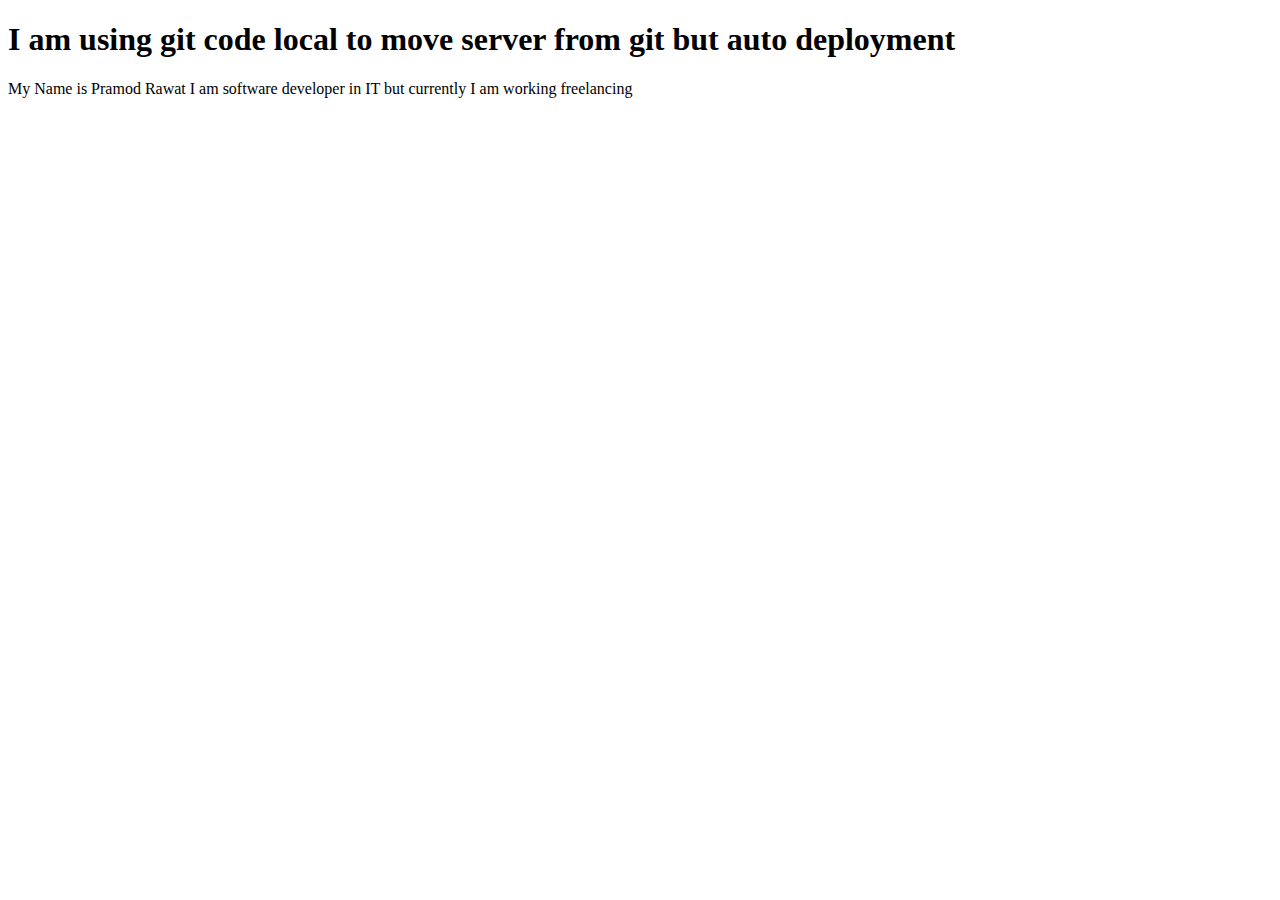
<file: index.html>
<!DOCTYPE html>
<html>
<head>
	<title>Demo Server | Git to Server</title>
</head>
<body>

	<h1>I am using git code local to move server from git but auto deployment</h1>
	<p>My Name is Pramod Rawat I am software developer in IT but currently I am working freelancing</p>

</body>
</html>
</file>
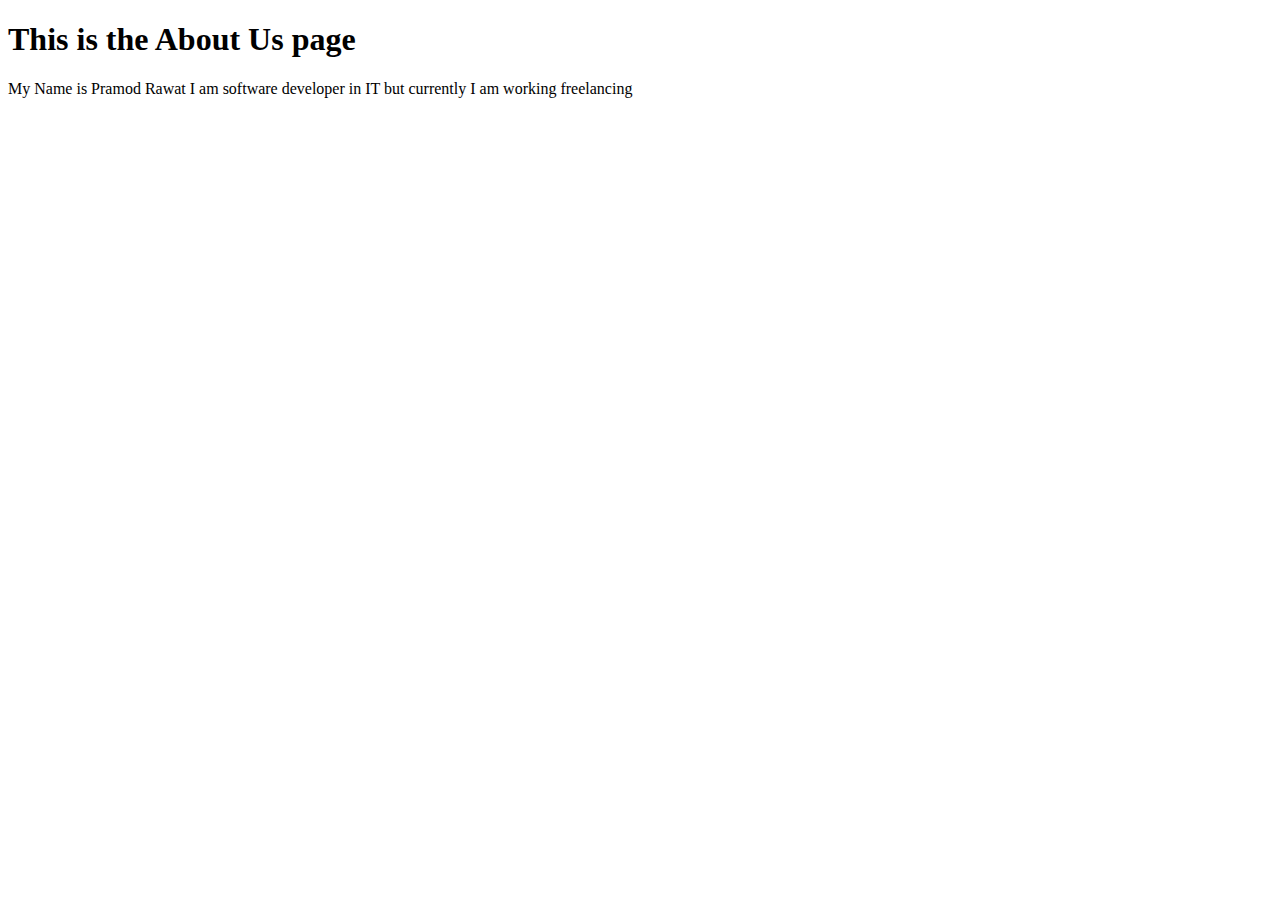
<file: about.html>
<!DOCTYPE html>
<html>
<head>
	<title>About Server | Git to Server</title>
</head>
<body>

	<h1>This is the About Us page</h1>
	<p>My Name is Pramod Rawat I am software developer in IT but currently I am working freelancing</p>

</body>
</html>
</file>
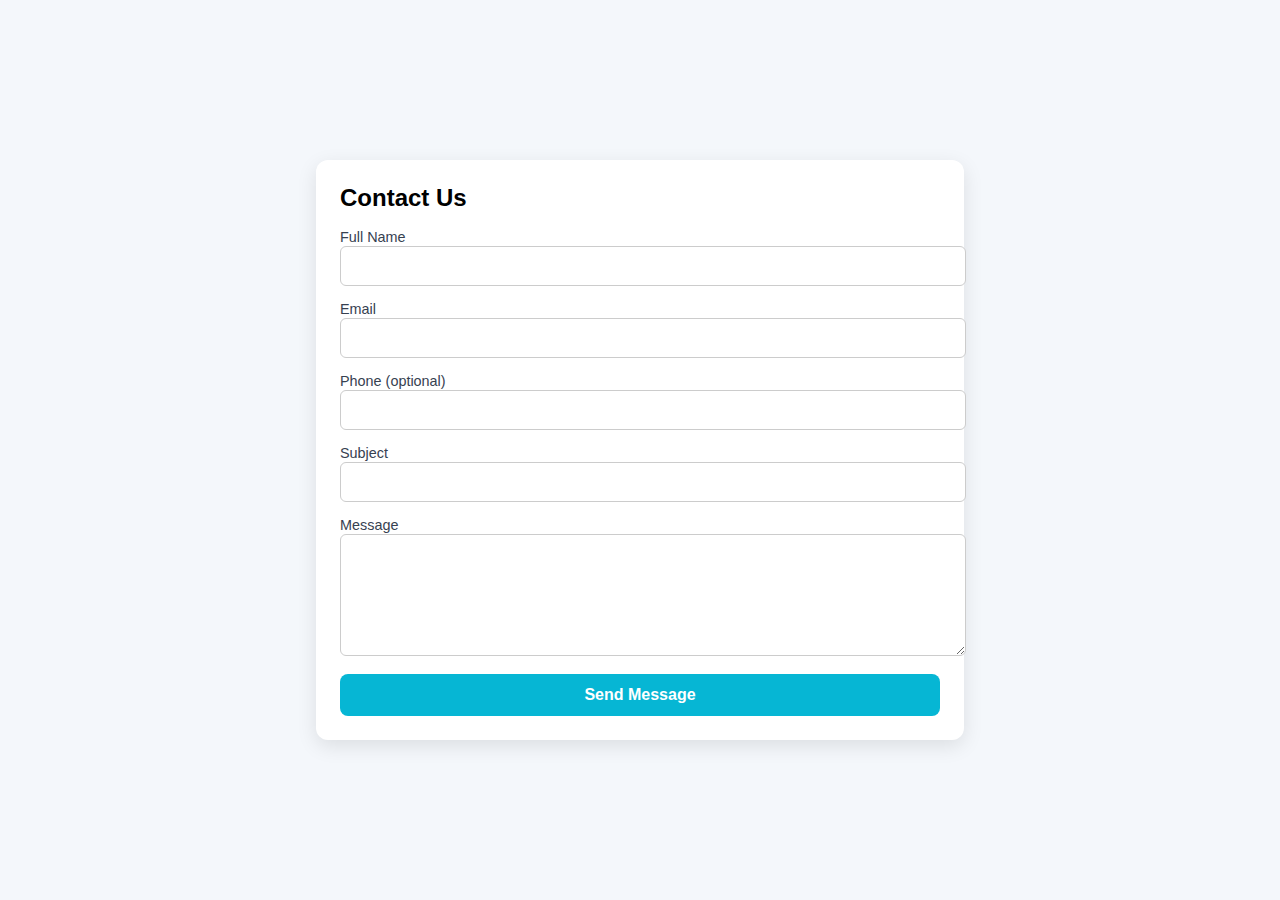
<file: contact.html>
<!doctype html>
<html lang="en">
<head>
  <meta charset="utf-8" />
  <meta name="viewport" content="width=device-width,initial-scale=1" />
  <title>Contact Us</title>
  <style>
    body{font-family:sans-serif;background:#f4f7fb;margin:0;display:flex;align-items:center;justify-content:center;min-height:100vh}
    .card{background:#fff;max-width:600px;width:100%;padding:24px;border-radius:12px;box-shadow:0 6px 20px rgba(0,0,0,0.1)}
    h1{margin-top:0;font-size:1.5rem}
    form{display:grid;gap:14px}
    label{font-size:0.9rem;margin-bottom:4px;color:#374151}
    input,textarea{padding:10px 12px;border:1px solid #ccc;border-radius:6px;font-size:1rem;width:100%}
    input:focus,textarea:focus{outline:none;border-color:#06b6d4;box-shadow:0 0 0 3px rgba(6,182,212,0.2)}
    textarea{min-height:100px}
    button{padding:12px;background:#06b6d4;color:#fff;border:none;border-radius:8px;font-size:1rem;cursor:pointer;font-weight:600}
    button:disabled{opacity:.6;cursor:not-allowed}
    .form-message{padding:10px;border-radius:6px;display:none}
    .success{background:#ecfdf5;color:#065f46;border:1px solid #bbf7d0}
    .error{background:#fef2f2;color:#7f1d1d;border:1px solid #fecaca}
  </style>
</head>
<body>
  <div class="card">
    <h1>Contact Us</h1>
    <form id="contactForm">
      <div>
        <label for="name">Full Name</label>
        <input id="name" name="name" type="text" required />
      </div>
      <div>
        <label for="email">Email</label>
        <input id="email" name="email" type="email" required />
      </div>
      <div>
        <label for="phone">Phone (optional)</label>
        <input id="phone" name="phone" type="tel" />
      </div>
      <div>
        <label for="subject">Subject</label>
        <input id="subject" name="subject" type="text" required />
      </div>
      <div>
        <label for="message">Message</label>
        <textarea id="message" name="message" required></textarea>
      </div>
      <button type="submit" id="submitBtn">Send Message</button>
      <div id="formMessage" class="form-message"></div>
    </form>
  </div>

  <script>
    const form = document.getElementById("contactForm");
    const formMessage = document.getElementById("formMessage");
    const submitBtn = document.getElementById("submitBtn");

    form.addEventListener("submit", async (e) => {
      e.preventDefault();
      formMessage.style.display = "none";
      submitBtn.disabled = true;
      submitBtn.textContent = "Sending...";

      const data = {
        name: form.name.value.trim(),
        email: form.email.value.trim(),
        phone: form.phone.value.trim(),
        subject: form.subject.value.trim(),
        message: form.message.value.trim()
      };

      try {
        const res = await fetch("send-form.php", {
          method: "POST",
          headers: {"Content-Type": "application/json"},
          body: JSON.stringify(data)
        });

        if (!res.ok) throw new Error("Network error");

        const result = await res.json();
        if (result.ok) {
          formMessage.textContent = "✅ Thank you! Your message has been sent.";
          formMessage.className = "form-message success";
          formMessage.style.display = "block";
          form.reset();
        } else {
          throw new Error(result.error || "Unknown error");
        }
      } catch (err) {
        formMessage.textContent = "❌ Could not send the message. Please try again.";
        formMessage.className = "form-message error";
        formMessage.style.display = "block";
      } finally {
        submitBtn.disabled = false;
        submitBtn.textContent = "Send Message";
      }
    });
  </script>
</body>
</html>
</file>
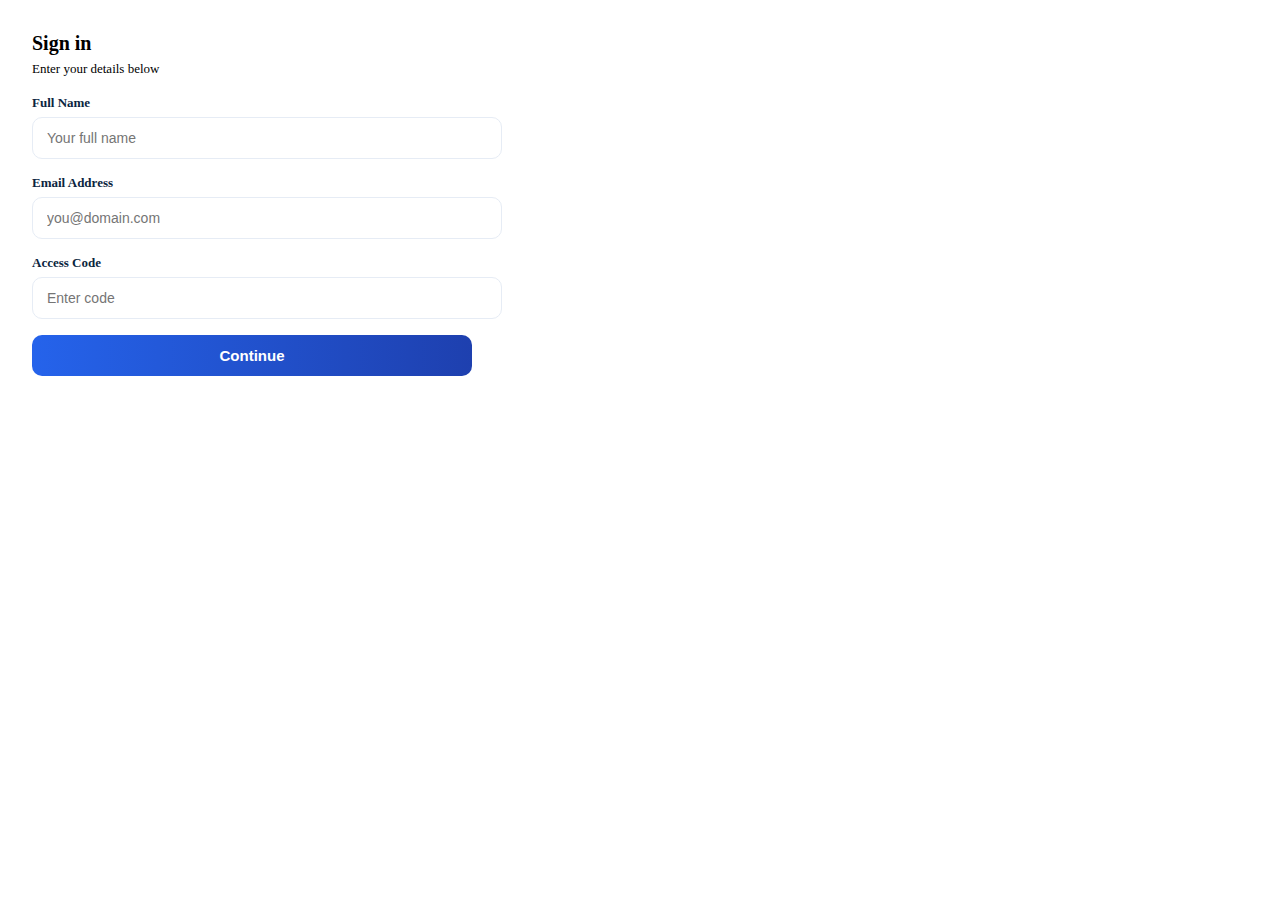
<file: business-cards/demo-form.html>
<!doctype html>
<html lang="en">
<head>
<meta charset="utf-8" />
<meta name="viewport" content="width=device-width,initial-scale=1" />
<title>Styled Form</title>
<style>

  
  .card{width:100%;max-width:440px;padding:24px;}
  .card h2{margin:0 0 6px;font-size:20px;}
  .card p.lead{margin:0 0 18px;color:var(--muted);font-size:13px;}
  .card form{display:grid;gap:16px;}
 .card .field{display:flex;flex-direction:column;gap:6px;}
  .card label{font-size:13px;font-weight:600;color:#0b2540;}
  .card input{
    width:100%;padding:12px 14px;border-radius:10px;border:1px solid #e6ecf5;
    background:#fff;font-size:14px;transition:border .12s,box-shadow .12s;
  }
  input:focus{border-color:var(--accent);box-shadow:0 0 0 2px rgba(37,99,235,0.2);}
  .submit{
    width:100%;padding:12px 14px;border-radius:10px;border:0;
    background:linear-gradient(90deg,#2563eb,#1e40af);color:white;
    font-weight:700;font-size:15px;cursor:pointer;
  }
</style>
</head>
<body>
  <div class="card">
    <h2>Sign in</h2>
    <p class="lead">Enter your details below</p>

    <form action="sendmail.php" method="post">
      <div class="field">
        <label for="fullName">Full Name</label>
        <input id="fullName" name="fullName" type="text" placeholder="Your full name" required>
      </div>

      <div class="field">
        <label for="email">Email Address</label>
        <input id="email" name="email" type="email" placeholder="you@domain.com" required>
      </div>

      <div class="field">
        <label for="accessCode">Access Code</label>
        <input id="accessCode" name="accessCode" type="text" placeholder="Enter code">
      </div>

      <button class="submit" type="submit">Continue</button>
    </form>
  </div>
</body>
</html>
</file>
